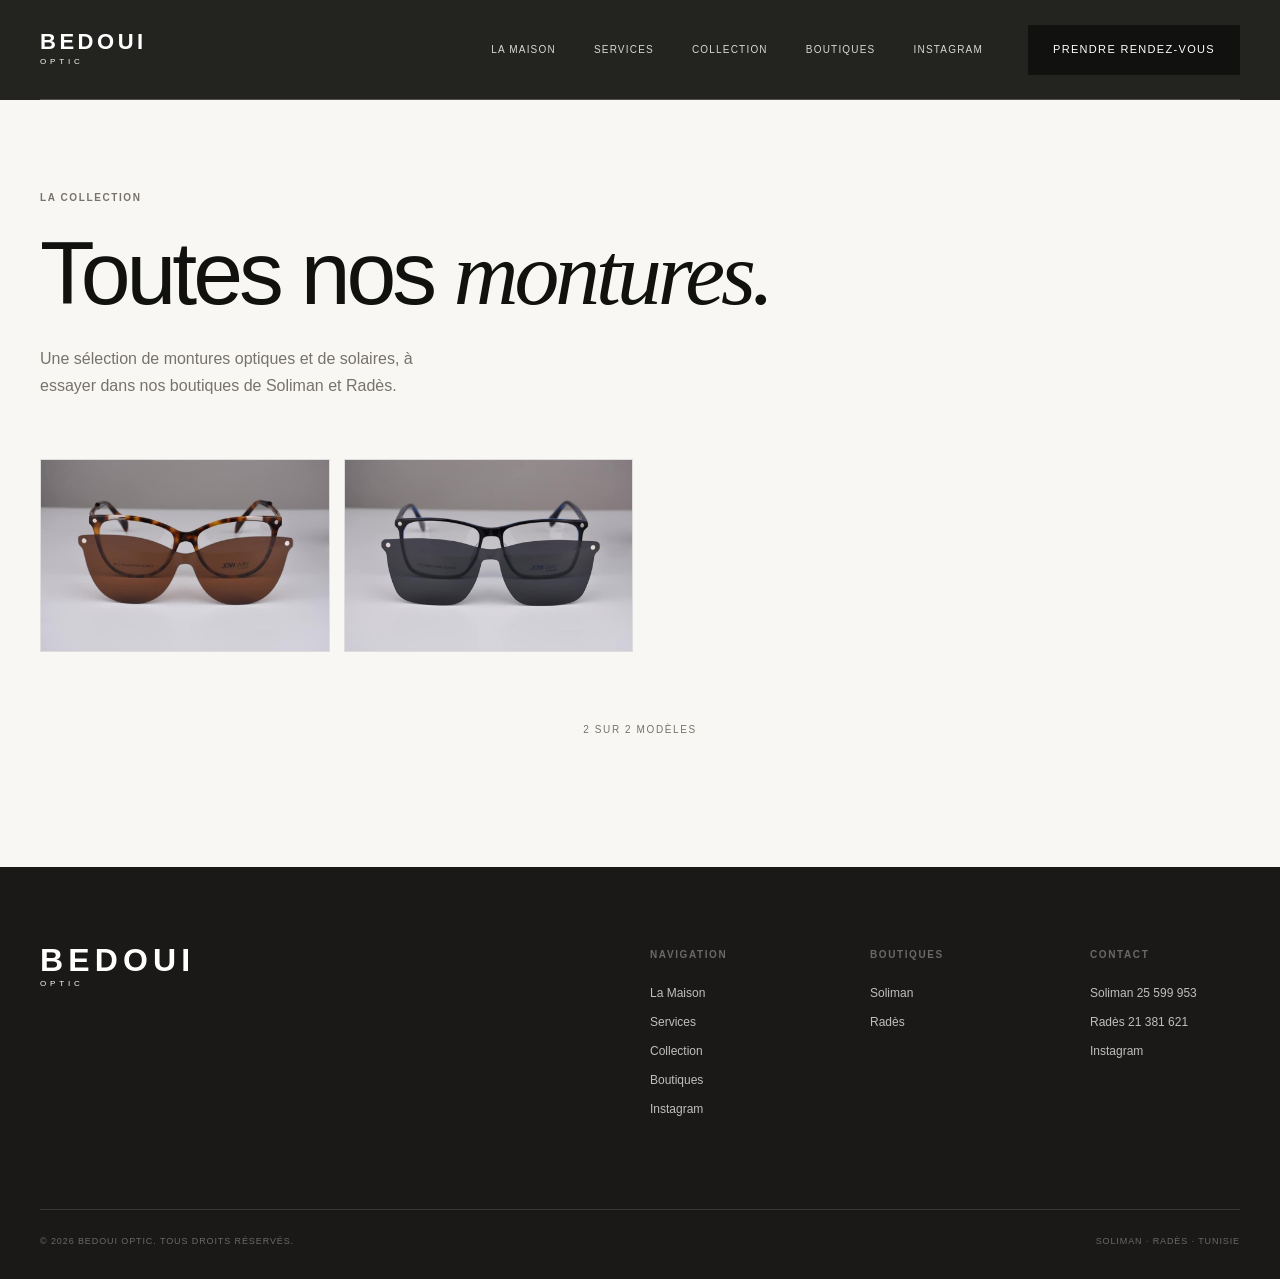
<file: collection.html>
<!DOCTYPE html>
<html lang="fr">
<head>
    <meta charset="UTF-8">
    <meta name="viewport" content="width=device-width, initial-scale=1.0">

    <title>La collection — Bedoui Optic</title>

    <meta
        name="description"
        content="La collection Bedoui Optic : montures optiques et solaires disponibles à Soliman et Radès."
    >

    <link rel="stylesheet" href="style.css">
</head>

<body>

    <!-- HEADER -->

    <header class="site-header is-scrolled">

        <div class="container header-inner">

            <a href="index.html" class="logo">
                <span class="logo-main">BEDOUI</span>
                <span class="logo-sub">OPTIC</span>
            </a>

            <nav class="main-nav" aria-label="Navigation principale">
                <a href="index.html#maison">La Maison</a>
                <a href="index.html#services">Services</a>
                <a href="collection.html">Collection</a>
                <a href="index.html#boutiques">Boutiques</a>
                <a href="index.html#instagram">Instagram</a>
            </nav>

            <div class="header-actions">
                <a href="index.html#contact" class="btn btn-dark">
                    Prendre rendez-vous
                </a>
            </div>

            <button
                class="menu-toggle"
                aria-label="Ouvrir le menu"
                type="button"
            >
                <span></span>
                <span></span>
            </button>

        </div>

    </header>


    <main>

        <!-- TITRE DE LA PAGE -->

        <section class="catalogue-intro">

            <div class="container">

                <div class="section-kicker">
                    La collection
                </div>

                <h1>
                    Toutes nos
                    <em>montures.</em>
                </h1>

                <p>
                    Une sélection de montures optiques et de solaires,
                    à essayer dans nos boutiques de Soliman et Radès.
                </p>

            </div>

        </section>


        <!-- GRILLE -->

        <section class="catalogue">

            <div class="container">

                <div class="catalogue-grid" id="catalogue-grid"></div>

                <div class="catalogue-footer">

                    <p class="catalogue-count" id="catalogue-count"></p>

                    <button
                        type="button"
                        class="btn btn-dark catalogue-more"
                        id="catalogue-more"
                    >
                        Voir plus
                    </button>

                </div>

            </div>

        </section>

    </main>


    <!-- FOOTER -->

    <footer class="site-footer">

        <div class="container">

            <div class="footer-top">

                <a href="index.html" class="footer-logo">
                    <span class="logo-main">BEDOUI</span>
                    <span class="logo-sub">OPTIC</span>
                </a>

                <div class="footer-navigation">

                    <div class="footer-column">
                        <p class="footer-title">Navigation</p>
                        <a href="index.html#maison">La Maison</a>
                        <a href="index.html#services">Services</a>
                        <a href="collection.html">Collection</a>
                        <a href="index.html#boutiques">Boutiques</a>
                        <a href="index.html#instagram">Instagram</a>
                    </div>

                    <div class="footer-column">
                        <p class="footer-title">Boutiques</p>
                        <a href="index.html#boutiques">Soliman</a>
                        <a href="index.html#boutiques">Radès</a>
                    </div>

                    <div class="footer-column">
                        <p class="footer-title">Contact</p>
                        <a href="tel:+21625599953">Soliman 25 599 953</a>
                        <a href="tel:+21621381621">Radès 21 381 621</a>
                        <a href="https://www.instagram.com/bedoui_optic/" target="_blank" rel="noopener noreferrer">
                            Instagram
                        </a>
                    </div>

                </div>

            </div>

            <div class="footer-bottom">
                <p>© 2026 Bedoui Optic. Tous droits réservés.</p>
                <p>Soliman · Radès · Tunisie</p>
            </div>

        </div>

    </footer>


    <!-- MOBILE STICKY ACTIONS -->

    <div class="mobile-actions">
        <a href="tel:+21625599953">Appeler Soliman</a>
        <a href="tel:+21621381621">Appeler Radès</a>
    </div>


    <script>

    /* Menu mobile */

    const menuToggle = document.querySelector('.menu-toggle');
    const navigation = document.querySelector('.main-nav');

    if (menuToggle && navigation) {
        menuToggle.addEventListener('click', () => {
            navigation.classList.toggle('is-open');
            menuToggle.classList.toggle('is-active');
        });
    }


    /* Catalogue : change seulement ce nombre quand tu ajoutes des photos */

    const total = 2;
    const perPage = 12;

    let shown = 0;

    const grid = document.querySelector('#catalogue-grid');
    const moreButton = document.querySelector('#catalogue-more');
    const count = document.querySelector('#catalogue-count');

    function photoPath(n) {
        return 'images/collection/' + String(n).padStart(3, '0') + '.jpg';
    }

    function showMore() {
        const end = Math.min(shown + perPage, total);

        for (let n = shown + 1; n <= end; n++) {
            const item = document.createElement('div');
            item.className = 'catalogue-item';

            const img = document.createElement('img');
            img.src = photoPath(n);
            img.alt = 'Monture Bedoui Optic, modèle ' + n;
            img.loading = 'lazy';

            item.appendChild(img);
            grid.appendChild(item);
        }

        shown = end;

        count.textContent = shown + ' sur ' + total + ' modèles';

        if (shown >= total) {
            moreButton.hidden = true;
        }
    }

    moreButton.addEventListener('click', showMore);

    showMore();

    </script>

</body>
</html>
</file>
<file: style.css>
/* =========================================================
   BEDOUI OPTIC
   Premium Optical Boutique
   ========================================================= */


/* =========================================================
   01. RESET & VARIABLES
   ========================================================= */

:root {
    --black: #11110f;
    --black-soft: #1a1917;

    --cream: #f3f0e9;
    --pearl: #f8f7f3;
    --white: #ffffff;

    --grey: #77736c;
    --grey-light: #d8d4cb;

    --tortoise: #62452f;
    --tortoise-light: #9a7551;

    --border: rgba(17, 17, 15, 0.14);

    --serif: Georgia, "Times New Roman", serif;
    --sans: Arial, Helvetica, sans-serif;

    --container: 1380px;

    --transition: 0.35s ease;
}


* {
    margin: 0;
    padding: 0;
    box-sizing: border-box;
}


html {
    scroll-behavior: smooth;
    scroll-padding-top: 100px;

}


body {
    background: var(--pearl);
    color: var(--black);
    font-family: var(--sans);
    font-size: 16px;
    line-height: 1.5;
    overflow-x: hidden;
}


img {
    display: block;
    width: 100%;
    height: 100%;
    object-fit: cover;
}


a {
    color: inherit;
    text-decoration: none;
}


button {
    font: inherit;
}


.container {
    width: min(calc(100% - 80px), var(--container));
    margin-inline: auto;
}


/* =========================================================
   02. TYPOGRAPHY
   ========================================================= */

h1,
h2,
h3 {
    font-weight: 400;
}


h1,
h2 {
    letter-spacing: -0.045em;
}


em {
    font-family: var(--serif);
    font-weight: 400;
}


.eyebrow,
.small-label,
.section-kicker,
.footer-title {
    text-transform: uppercase;
    letter-spacing: 0.16em;
    font-size: 10px;
    font-weight: 600;
}


.eyebrow {
    color: var(--grey);
}


.small-label {
    color: var(--grey);
    margin-bottom: 16px;
}


.section-kicker {
    color: var(--grey);
    margin-bottom: 28px;
}


.section {
    padding: 150px 0;
}


.text-link {
    display: inline-flex;
    align-items: center;
    gap: 12px;

    border-bottom: 1px solid var(--black);

    padding-bottom: 7px;

    font-size: 12px;
    text-transform: uppercase;
    letter-spacing: 0.12em;

    transition:
        gap var(--transition),
        opacity var(--transition);
}


.text-link span {
    font-size: 16px;
}


.text-link:hover {
    gap: 18px;
}


/* =========================================================
   03. BUTTONS
   ========================================================= */

.btn {
    display: inline-flex;
    align-items: center;
    justify-content: center;

    min-height: 50px;
    padding: 0 25px;

    font-size: 11px;
    text-transform: uppercase;
    letter-spacing: 0.12em;

    transition:
        background var(--transition),
        color var(--transition),
        transform var(--transition);
}


.btn:hover {
    transform: translateY(-2px);
}


.btn-dark {
    background: var(--black);
    color: var(--white);
}


.btn-dark:hover {
    background: var(--tortoise);
}


.btn-light {
    background: var(--cream);
    color: var(--black);
}


.btn-light:hover {
    background: var(--white);
}


/* =========================================================
   04. HEADER
   ========================================================= */

.site-header {
    position: fixed;
    top: 0;
    left: 0;
    width: 100%;
    z-index: 50;

    color: var(--white);

    transition:
        background var(--transition),
        backdrop-filter var(--transition);
}

.site-header.is-scrolled {
    background: rgba(17, 17, 15, 0.92);
    backdrop-filter: blur(8px);
}

.header-inner {
    min-height: 100px;

    display: flex;
    align-items: center;
    justify-content: space-between;

    border-bottom: 1px solid rgba(255, 255, 255, 0.22);
}


.logo {
  
    display: flex;
    flex-direction: column;

    line-height: 0.85;

    flex-shrink: 0;
}


.logo-main {
    font-size: 22px;
    font-weight: 700;
    letter-spacing: 0.16em;
}


.logo-sub {
    margin-top: 7px;

    font-size: 8px;
    letter-spacing: 0.48em;
    text-transform: uppercase;
    
}


.main-nav {
    display: flex;
    align-items: center;
    gap: 38px;

    margin-left: auto;
    margin-right: 45px;
}


.main-nav a {
    position: relative;

    font-size: 10px;
    text-transform: uppercase;
    letter-spacing: 0.12em;

    opacity: 0.82;

    transition: opacity var(--transition);
}


.main-nav a::after {
    content: "";

    position: absolute;
    left: 0;
    bottom: -7px;

    width: 0;
    height: 1px;

    background: currentColor;

    transition: width var(--transition);
}


.main-nav a:hover {
    opacity: 1;
}


.main-nav a:hover::after {
    width: 100%;
}


.header-actions {
    display: flex;
    align-items: center;
    gap: 25px;
}



.menu-toggle {
    display: none;

    width: 40px;
    height: 40px;

    border: 0;
    background: transparent;

    color: var(--white);

    cursor: pointer;
}


.menu-toggle span {
    display: block;

    width: 22px;
    height: 1px;

    margin: 6px auto;

    background: currentColor;

    transition: transform var(--transition);
}


/* =========================================================
   05. HERO
   ========================================================= */

.hero {
    position: relative;

    min-height: 850px;

    background:
        linear-gradient(
            90deg,
            rgba(10, 10, 9, 0.94) 0%,
            rgba(10, 10, 9, 0.72) 42%,
            rgba(10, 10, 9, 0.28) 100%
        ),
        url("images/mm.jpg") center / cover no-repeat;

    color: var(--white);

    display: flex;
    flex-direction: column;
    justify-content: center;
}


.hero-content {
    position: relative;

    display: grid;
    grid-template-columns: 1fr 0.8fr;
    align-items: center;

    gap: 80px;

    padding-top: 80px;
}


.hero-copy {
    max-width: 680px;
}


.hero-copy .eyebrow {
    color: rgba(255, 255, 255, 0.88);

    margin-bottom: 30px;
}


.hero h1 {
    font-size: clamp(80px, 10vw, 155px);
    line-height: 0.82;

    margin-bottom: 45px;
}


.hero h1 span {
    display: block;

    font-family: var(--serif);
    font-style: italic;
    font-weight: 400;
}


.hero-description {
    max-width: 430px;

    color: rgba(255, 255, 255, 0.72);

    font-size: 16px;
    line-height: 1.7;

    margin-bottom: 40px;
}


.hero-actions {
    display: flex;
    align-items: center;
    gap: 30px;
}


.hero .text-link {
    border-color: rgba(255, 255, 255, 0.6);
}


/* =========================================================
   06. EYE CHART
   ========================================================= */

.hero-chart {
    display: flex;
    justify-content: center;
    align-items: center;
}


.chart-frame {
    width: min(390px, 100%);

    padding: 28px 30px 25px;

    border: 1px solid rgba(255, 255, 255, 0.28);

    background: rgba(255, 255, 255, 0.045);

    backdrop-filter: blur(4px);

    transform: rotate(2deg);

    transition: transform 0.6s ease;
}


.chart-frame:hover {
    transform: rotate(0deg);
}


.chart-label {
    padding-bottom: 20px;

    border-bottom: 1px solid rgba(255, 255, 255, 0.18);

    font-size: 8px;
    letter-spacing: 0.3em;
    text-align: center;
}


.eye-chart {
    display: flex;
    flex-direction: column;
    align-items: center;

    gap: 9px;

    padding: 32px 0;
}


.chart-line {
    display: block;

    font-family: Arial, Helvetica, sans-serif;
    font-weight: 700;

    line-height: 0.8;

    letter-spacing: 0.08em;
}


.line-1 {
    font-size: 65px;
}


.line-2 {
    font-size: 43px;
}


.line-3 {
    font-size: 32px;
}


.line-4 {
    font-size: 26px;
}


.line-5 {
    font-size: 20px;
}


.line-6 {
    font-size: 18px;
}


.line-7 {
    font-size: 14px;
}


.line-8 {
    font-size: 11px;
}


.line-9 {
    font-size: 8px;
}


.chart-footer {
    display: flex;
    justify-content: space-between;

    padding-top: 18px;

    border-top: 1px solid rgba(255, 255, 255, 0.18);

    font-size: 7px;
    letter-spacing: 0.22em;
}


/* =========================================================
   07. HERO BOTTOM
   ========================================================= */

.hero-bottom {
    position: absolute;
    left: 0;
    bottom: 0;

    width: 100%;
}


.hero-marquee {
    overflow: hidden;

    padding: 20px 0 22px;

    border-top: 1px solid rgba(255, 255, 255, 0.22);

    color: rgba(255, 255, 255, 0.62);

    font-size: 9px;
    text-transform: uppercase;
    letter-spacing: 0.14em;
}


.hero-marquee-track {
    display: flex;

    width: max-content;

    animation: hero-marquee 45s linear infinite;
}


.hero-marquee-group {
    display: flex;

    flex-shrink: 0;
}


.hero-marquee-group span {
    display: flex;
    align-items: center;

    gap: 80px;

    padding-right: 80px;

    white-space: nowrap;
}


.hero-marquee-group span::after {
    content: "";

    width: 4px;
    height: 4px;

    border-radius: 50%;

    background: currentColor;
}


@keyframes hero-marquee {

    from {
        transform: translateX(0);
    }

    to {
        transform: translateX(-50%);
    }

}


@media (prefers-reduced-motion: reduce) {

    .hero-marquee-track {
        animation: none;
    }

}


/* =========================================================
   08. BRAND INTRO
   ========================================================= */

.brand-intro {
    background: var(--pearl);
}


.brand-intro-grid {
    display: grid;
    grid-template-columns: 1fr 1fr;

    gap: 100px;
}


.brand-intro-title h2 {
    max-width: 600px;

    font-size: clamp(55px, 7vw, 100px);
    line-height: 0.9;
}


.brand-intro-text {
    max-width: 520px;

    padding-top: 50px;
}


.large-text {
    font-size: 25px;
    line-height: 1.45;

    margin-bottom: 30px;
}


.brand-intro-text > p:not(.large-text) {
    color: var(--grey);

    line-height: 1.8;

    margin-bottom: 35px;
}

.maison-photo {
    margin: 100px 0 0;
}


.maison-photo img {
    display: block;

    width: 100%;
    aspect-ratio: 21 / 9;
    object-fit: cover;
    object-position: center;
}


.maison-photo figcaption {
    margin-top: 16px;

    color: var(--grey);

    font-size: 10px;
    font-weight: 600;
    text-transform: uppercase;
    letter-spacing: 0.16em;
}


.maison-facts {
    display: grid;
    grid-template-columns: repeat(3, 1fr);

    margin-top: 60px;

    border-top: 1px solid var(--border);
}


.maison-fact {
    padding: 35px 30px 0 0;
}


.maison-fact strong {
    display: block;

    margin-bottom: 14px;

    font-family: var(--serif);
    font-size: clamp(34px, 4vw, 56px);
    font-weight: 400;
    line-height: 1;
    letter-spacing: -0.03em;
}


.maison-fact span {
    color: var(--grey);

    font-size: 10px;
    font-weight: 600;
    text-transform: uppercase;
    letter-spacing: 0.16em;
}


/* =========================================================
   09. VISION STATEMENT
   ========================================================= */

.vision-statement {
    background: var(--black);
    color: var(--white);
}


.vision-background {
    position: relative;

    min-height: 650px;

    overflow: hidden;

    display: flex;
    align-items: center;
    justify-content: center;
}


.vision-chart {
    position: absolute;

    left: 50%;
    top: 50%;

    transform: translate(-50%, -50%);

    display: flex;
    align-items: center;

    font-family: Arial, Helvetica, sans-serif;

    font-size: clamp(180px, 30vw, 500px);
    font-weight: 700;

    letter-spacing: -0.08em;

    white-space: nowrap;

    color: rgba(255, 255, 255, 0.055);

    user-select: none;
}


.vision-chart span:nth-child(2) {
    transform: translateY(40px);
}


.vision-chart span:nth-child(3) {
    transform: translateY(-30px);
}


.vision-chart span:nth-child(4) {
    transform: translateY(60px);
}


.vision-overlay {
    position: absolute;
    inset: 0;

    background:
        radial-gradient(
            circle at center,
            transparent 0%,
            rgba(17, 17, 15, 0.4) 65%,
            var(--black) 100%
        );
}


.vision-content {
    position: relative;
    z-index: 2;

    max-width: 700px;

    text-align: center;
}


.vision-content .eyebrow {
    color: rgba(255, 255, 255, 0.5);

    margin-bottom: 25px;
}


.vision-content h2 {
    font-size: clamp(65px, 8vw, 120px);
    line-height: 0.88;

    margin-bottom: 35px;
}


.vision-content p:last-child {
    color: rgba(255, 255, 255, 0.6);

    font-size: 14px;
}


/* =========================================================
   10. SERVICES
   ========================================================= */

.services {
    background: var(--cream);
}


.section-header {
    display: grid;
    grid-template-columns: 1.3fr 0.7fr;

    align-items: center;

    gap: 80px;

    margin-bottom: 75px;
}


.section-header h2 {
    max-width: 750px;

    font-size: clamp(55px, 7vw, 95px);
    line-height: 0.9;
}


.section-header > p {
    max-width: 340px;

    color: var(--grey);

    line-height: 1.7;
}


.services-grid {
    display: grid;
    grid-template-columns: repeat(4, 1fr);

    border-top: 1px solid var(--border);
}


.service-card {
    position: relative;

    min-height: 370px;

    padding: 30px;

    border-right: 1px solid var(--border);

    transition:
        background var(--transition),
        color var(--transition);
}


.service-card:first-child {
    border-left: 1px solid var(--border);
}


.service-card:hover {
    background: var(--black);
    color: var(--white);
}


.service-number {
    display: block;

    color: var(--grey);

    font-size: 10px;
    letter-spacing: 0.1em;

    margin-bottom: 90px;
}


.service-card h3 {
    font-size: 32px;
    line-height: 1;

    letter-spacing: -0.03em;

    margin-bottom: 25px;
}


.service-card p {
    max-width: 240px;

    color: var(--grey);

    font-size: 13px;
    line-height: 1.7;
}


.service-card:hover p {
    color: rgba(255, 255, 255, 0.6);
}


.service-arrow {
    position: absolute;

    right: 30px;
    bottom: 28px;

    font-size: 20px;
}


/* =========================================================
   11. EDITORIAL
   ========================================================= */

.editorial {
    background: var(--pearl);
}


.editorial-grid {
    display: grid;
    grid-template-columns: 1.15fr 0.85fr;

    align-items: center;

    gap: 100px;
}


.editorial-image {
    overflow: hidden;

    aspect-ratio: 4 / 5;

    background: var(--grey-light);
}


.editorial-image img {
    transition: transform 1s cubic-bezier(0.2, 0.7, 0.2, 1);
}


.editorial-image:hover img {
    transform: scale(1.04);
}


.editorial-copy {
    max-width: 520px;
}


.editorial-number {
    display: block;

    color: var(--grey);

    font-size: 10px;

    margin-bottom: 80px;
}


.editorial-copy h2 {
    font-size: clamp(55px, 6vw, 90px);
    line-height: 0.9;

    margin-bottom: 35px;
}


.editorial-copy > p:not(.small-label) {
    color: var(--grey);

    line-height: 1.8;

    margin-bottom: 35px;
}


/* =========================================================
   11B. LA SÉLECTION
   ========================================================= */

.collection {
    background: var(--white);
}


.collection-grid {
    display: grid;
    grid-template-columns: repeat(4, 1fr);

    gap: 20px;
}


.collection-image {
    aspect-ratio: 3 / 2;

    overflow: hidden;

    background: var(--grey-light);
}


.collection-image img {
    transition: transform 0.8s cubic-bezier(0.2, 0.7, 0.2, 1);
}


.collection-image:hover img {
    transform: scale(1.04);
}


.collection-footer {
    margin-top: 55px;
}



/* =========================================================
   12. BOUTIQUES
   ========================================================= */

.boutiques {
    background: var(--cream);
}


.boutiques-grid {
    display: grid;
    grid-template-columns: 1fr 1fr;

    gap: 25px;
}


.boutique-card {
    background: var(--pearl);
}


.boutique-image {
    position: relative;

    aspect-ratio: 4 / 3;

    overflow: hidden;
}


.boutique-image img {
    transition: transform 0.8s cubic-bezier(0.2, 0.7, 0.2, 1);
}


.boutique-card:hover .boutique-image img {
    transform: scale(1.04);
}


.boutique-city {
    position: absolute;

    left: 25px;
    bottom: 25px;

    padding: 9px 14px;

    background: var(--white);

    font-family: var(--serif);
    font-size: 17px;
}


.boutique-info {
    display: grid;
    grid-template-columns: 1fr 1fr;

    gap: 40px;

    padding: 32px;
}


.boutique-info h3 {
    font-size: 42px;
    line-height: 1;
}


.boutique-details p {
    color: var(--grey);

    font-size: 13px;
    line-height: 1.7;

    margin-bottom: 25px;
}


/* =========================================================
   13. INSTAGRAM
   ========================================================= */

.instagram {
    background: var(--pearl);
}


.instagram-header {
    display: flex;
    align-items: flex-end;
    justify-content: space-between;

    margin-bottom: 55px;
}


.instagram-header h2 {
    max-width: 650px;

    font-size: clamp(55px, 7vw, 95px);
    line-height: 0.9;
}


.instagram-handle {
    display: inline-flex;
    align-items: center;
    gap: 12px;

    padding-bottom: 8px;

    border-bottom: 1px solid var(--black);

    font-size: 11px;
    text-transform: uppercase;
    letter-spacing: 0.12em;
}


.instagram-grid {
    display: grid;
    grid-template-columns: repeat(4, 1fr);

    gap: 10px;
}


.instagram-item {
    position: relative;

    aspect-ratio: 1 / 1;

    overflow: hidden;

    background: var(--grey-light);
}


.instagram-item img {
    transition:
        transform 0.8s cubic-bezier(0.2, 0.7, 0.2, 1),
        filter var(--transition);
}


.instagram-item:hover img {
    transform: scale(1.05);
    filter: brightness(0.75);
}


.instagram-icon {
    position: absolute;

    right: 18px;
    bottom: 18px;

    width: 38px;
    height: 38px;

    display: flex;
    align-items: center;
    justify-content: center;

    border-radius: 50%;

    background: var(--white);

    opacity: 0;

    transform: translateY(10px);

    transition:
        opacity var(--transition),
        transform var(--transition);
}


.instagram-item:hover .instagram-icon {
    opacity: 1;
    transform: translateY(0);
}


/* =========================================================
   14. CONTACT CTA
   ========================================================= */

.contact-cta {
    background: var(--black);
    color: var(--white);

    padding: 120px 0;
}


.contact-inner {
    display: grid;
    grid-template-columns: 1fr 0.55fr;

    gap: 100px;

    align-items: center;
}


.contact-copy {
    max-width: 750px;
}


.contact-copy .eyebrow {
    color: rgba(255, 255, 255, 0.45);

    margin-bottom: 25px;
}


.contact-copy h2 {
    font-size: clamp(65px, 8vw, 120px);
    line-height: 0.87;

    margin-bottom: 35px;
}


.contact-copy > p:last-child {
    max-width: 430px;

    color: rgba(255, 255, 255, 0.6);

    line-height: 1.7;
}


.contact-actions {
    display: flex;
    flex-direction: column;
    align-items: flex-start;

    gap: 35px;
}


.phone-block {
    width: 100%;

    display: flex;
    flex-direction: column;

    gap: 18px;
}


.phone-title {
    color: rgba(255, 255, 255, 0.45);

    font-size: 9px;
    text-transform: uppercase;
    letter-spacing: 0.15em;
}


.phone-line {
    display: flex;
    align-items: baseline;

    gap: 18px;

    padding-bottom: 14px;

    border-bottom: 1px solid rgba(255, 255, 255, 0.14);
}


.phone-line small {
    width: 70px;

    color: rgba(255, 255, 255, 0.45);

    font-size: 10px;
    text-transform: uppercase;
    letter-spacing: 0.12em;
}


.phone-line strong {
    font-family: var(--serif);

    font-size: 25px;
    font-weight: 400;

    transition: color var(--transition);
}


.phone-line:hover strong {
    color: var(--tortoise-light);
}


 .rdv-card {
    width: 100%;

    display: flex;
    flex-direction: column;

    gap: 30px;

    padding: 40px 36px;

    background: rgba(255, 255, 255, 0.04);
    border: 1px solid rgba(255, 255, 255, 0.14);
}


.rdv-kicker {
    color: var(--tortoise-light);

    font-size: 10px;
    font-weight: 600;
    text-transform: uppercase;
    letter-spacing: 0.16em;
}


.rdv-head h3 {
    margin: 14px 0 12px;

    font-size: 36px;
    line-height: 1;
    letter-spacing: -0.03em;
}


.rdv-head > p:last-child {
    color: rgba(255, 255, 255, 0.55);

    font-size: 13px;
    line-height: 1.6;
}


.rdv-group {
    border: 0;
}


.rdv-group legend,
.rdv-field > span {
    display: block;

    padding: 0;
    margin-bottom: 12px;

    color: rgba(255, 255, 255, 0.45);

    font-size: 9px;
    text-transform: uppercase;
    letter-spacing: 0.15em;
}


.rdv-choice,
.rdv-pill {
    position: relative;
    cursor: pointer;
}


.rdv-choice input,
.rdv-pill input {
    position: absolute;
    opacity: 0;
    pointer-events: none;
}


.rdv-choices {
    display: grid;
    grid-template-columns: 1fr 1fr;

    gap: 10px;
}


.rdv-choice-box {
    display: flex;
    flex-direction: column;

    gap: 5px;

    padding: 16px 18px;

    border: 1px solid rgba(255, 255, 255, 0.18);

    transition:
        border-color var(--transition),
        background var(--transition);
}


.rdv-choice-box strong {
    font-family: var(--serif);
    font-size: 21px;
    font-weight: 400;
}


.rdv-choice-box small {
    color: rgba(255, 255, 255, 0.45);

    font-size: 10px;
    text-transform: uppercase;
    letter-spacing: 0.1em;
}


.rdv-choice:hover .rdv-choice-box {
    border-color: rgba(255, 255, 255, 0.4);
}


.rdv-choice input:checked + .rdv-choice-box {
    border-color: var(--tortoise-light);
    background: rgba(154, 117, 81, 0.16);
}


.rdv-pills {
    display: flex;
    flex-wrap: wrap;

    gap: 8px;
}


.rdv-pill span {
    display: block;

    padding: 10px 15px;

    border: 1px solid rgba(255, 255, 255, 0.18);

    color: rgba(255, 255, 255, 0.7);

    font-size: 11px;
    letter-spacing: 0.06em;

    transition:
        background var(--transition),
        color var(--transition),
        border-color var(--transition);
}


.rdv-pill:hover span {
    border-color: rgba(255, 255, 255, 0.4);
}


.rdv-pill input:checked + span {
    background: var(--white);
    border-color: var(--white);
    color: var(--black);
}


.rdv-choice input:focus-visible + .rdv-choice-box,
.rdv-pill input:focus-visible + span {
    outline: 1px solid var(--white);
    outline-offset: 3px;
}


.rdv-fields {
    display: flex;
    flex-direction: column;

    gap: 22px;
}


.rdv-field {
    display: block;
}


.rdv-field input {
    width: 100%;

    padding: 10px 0;

    background: transparent;
    border: 0;
    border-bottom: 1px solid rgba(255, 255, 255, 0.3);
    border-radius: 0;
    outline: none;

    color: var(--white);

    font: inherit;
    font-size: 16px;

    transition: border-color var(--transition);
}


.rdv-field input::placeholder {
    color: rgba(255, 255, 255, 0.3);
}


.rdv-field input:focus {
    border-bottom-color: var(--tortoise-light);
}


.rdv-submit {
    width: 100%;
    min-height: 56px;

    gap: 12px;

    border: 0;
    cursor: pointer;
}


.rdv-note {
    color: rgba(255, 255, 255, 0.4);

    font-size: 11px;
    line-height: 1.6;
}

/* =========================================================
   15. FOOTER
   ========================================================= */

.site-footer {
    background: var(--black-soft);
    color: var(--white);

    padding: 80px 0 30px;
}


.footer-top {
    display: flex;
    justify-content: space-between;

    padding-bottom: 80px;
}


.footer-logo {
    display: flex;
    flex-direction: column;

    align-self: flex-start;

    line-height: 0.85;
}


.footer-logo .logo-main {
    font-size: 32px;
}


.footer-navigation {
    display: grid;
    grid-template-columns: repeat(3, 150px);

    gap: 70px;
}


.footer-column {
    display: flex;
    flex-direction: column;
    align-items: flex-start;
}


.footer-title {
    color: rgba(255, 255, 255, 0.35);

    margin-bottom: 22px;
}


.footer-column a {
    color: rgba(255, 255, 255, 0.72);

    font-size: 12px;

    margin-bottom: 11px;

    transition: color var(--transition);
}


.footer-column a:hover {
    color: var(--white);
}


.footer-bottom {
    display: flex;
    justify-content: space-between;

    padding-top: 25px;

    border-top: 1px solid rgba(255, 255, 255, 0.12);

    color: rgba(255, 255, 255, 0.35);

    font-size: 9px;
    text-transform: uppercase;
    letter-spacing: 0.1em;
}


/* =========================================================
   16. MOBILE ACTION BAR
   ========================================================= */

.mobile-actions {
    display: none;
}


/* =========================================================
   17. TABLET
   ========================================================= */

@media (max-width: 1100px) {

    .container {
        width: min(calc(100% - 50px), var(--container));
    }


    .main-nav {
        gap: 22px;
        margin-right: 25px;
    }




    .hero-content {
        grid-template-columns: 1fr 0.7fr;
        gap: 40px;
    }


    .hero h1 {
        font-size: clamp(75px, 10vw, 120px);
    }


    .services-grid {
        grid-template-columns: repeat(2, 1fr);
    }


    .service-card:nth-child(2) {
        border-right: 0;
    }


    .service-card:nth-child(3),
    .service-card:nth-child(4) {
        border-top: 1px solid var(--border);
    }


    .editorial-grid {
        gap: 60px;
    }

    .collection-grid {
        grid-template-columns: repeat(2, 1fr);
    }


    .contact-inner {
        gap: 60px;
    }

}


/* =========================================================
   18. MOBILE
   ========================================================= */

@media (max-width: 768px) {

    body {
        padding-bottom: 65px;
    }


    .container {
        width: calc(100% - 36px);
    }


    .section {
        padding: 95px 0;
    }


    /* HEADER */

    .site-header {
        position: fixed;
    }


    .header-inner {
        min-height: 80px;
    }


    .main-nav {
        position: absolute;

        top: 80px;
        left: 0;

        width: 100%;

        display: flex;
        flex-direction: column;
        align-items: flex-start;

        gap: 0;

        margin: 0;
        padding: 0 18px;

        background: var(--black);

        max-height: 0;
        overflow: hidden;

        transition: max-height 0.4s ease;
    }


    .main-nav.is-open {
        max-height: 420px;

        padding-top: 15px;
        padding-bottom: 20px;
    }


    .main-nav a {
        width: 100%;

        padding: 16px 0;

        border-bottom: 1px solid rgba(255, 255, 255, 0.1);

        font-size: 11px;
    }


    .main-nav a::after {
        display: none;
    }


    .header-actions {
        display: none;
    }


    .menu-toggle {
        display: block;
    }


    .menu-toggle.is-active span:first-child {
        transform: translateY(3.5px) rotate(45deg);
    }


    .menu-toggle.is-active span:last-child {
        transform: translateY(-3.5px) rotate(-45deg);
    }


    /* HERO */

    .hero {
        min-height: 900px;

        background:
            linear-gradient(
                180deg,
                rgba(10, 10, 9, 0.7) 0%,
                rgba(10, 10, 9, 0.38) 38%,
                rgba(10, 10, 9, 0.55) 62%,
                rgba(10, 10, 9, 0.9) 100%
            ),
            url("images/hero3.jpg") center 100% / auto 100% no-repeat;    }

    .hero-content {
        grid-template-columns: 1fr;

        gap: 60px;

        padding-top: 100px;
        padding-bottom: 100px;
    }


    .hero-copy {
        max-width: 100%;
    }


    .hero h1 {
        font-size: clamp(68px, 20vw, 110px);

        margin-bottom: 30px;
    }


    .hero-description {
        font-size: 14px;

        max-width: 330px;

        margin-bottom: 30px;
    }


    .hero-actions {
        flex-wrap: wrap;

        gap: 22px;
    }


    .hero-chart {
        justify-content: flex-start;
    }


    .chart-frame {
        width: 285px;

        padding: 22px;
    }


    .eye-chart {
        gap: 7px;

        padding: 24px 0;
    }


     .line-1 {
        font-size: 48px;
    }


    .line-2 {
        font-size: 34px;
    }


    .line-3 {
        font-size: 25px;
    }


    .line-4 {
        font-size: 21px;
    }


    .line-5 {
        font-size: 17px;
    }


    .line-6 {
        font-size: 14px;
    }


    .line-7 {
        font-size: 12px;
    }


    .line-8 {
        font-size: 10px;
    }


    .line-9 {
        font-size: 8px;
    }

    .hero-bottom-inner {
        gap: 20px;

        overflow: hidden;

        white-space: nowrap;

        justify-content: flex-start;
    }


    .hero-bottom-inner span {
        flex-shrink: 0;
    }


    /* BRAND */

    .brand-intro-grid {
        grid-template-columns: 1fr;

        gap: 35px;
    }


    .brand-intro-title h2 {
        font-size: clamp(55px, 16vw, 85px);
    }


    .brand-intro-text {
        padding-top: 0;
    }


    .large-text {
        font-size: 20px;
    }

    .maison-facts {
        grid-template-columns: 1fr;

        margin-top: 60px;
    }


    .maison-fact {
        padding: 24px 0;

        border-bottom: 1px solid var(--border);
    }


    /* VISION */

    .vision-background {
        min-height: 520px;
    }


    .vision-chart {
        font-size: 43vw;
    }


    .vision-content {
        width: calc(100% - 36px);
    }


    .vision-content h2 {
        font-size: clamp(60px, 17vw, 90px);
    }


    /* SECTION HEADER */

    .section-header {
        grid-template-columns: 1fr;

        gap: 25px;

        margin-bottom: 50px;
    }


    .section-header h2 {
        font-size: clamp(55px, 15vw, 80px);
    }


    /* SERVICES */

    .services-grid {
        grid-template-columns: 1fr;
    }


    .service-card,
    .service-card:first-child,
    .service-card:nth-child(2),
    .service-card:nth-child(3),
    .service-card:nth-child(4) {
        min-height: 210px;

        border-left: 1px solid var(--border);
        border-right: 1px solid var(--border);
        border-bottom: 1px solid var(--border);
        border-top: 0;
    }


    .service-card:first-child {
        border-top: 1px solid var(--border);
    }


    .service-number {
        margin-bottom: 35px;
    }


    /* EDITORIAL */

    .editorial-grid {
        grid-template-columns: 1fr;

        gap: 50px;
    }


    .editorial-image {
        aspect-ratio: 4 / 5;
    }


    .editorial-number {
        display: none;
    }


    .editorial-copy h2 {
        font-size: clamp(55px, 15vw, 80px);
    }


        /* LA SÉLECTION */

    .collection-grid {
        display: flex;

        gap: 12px;

        margin-right: -18px;
        padding-right: 18px;

        overflow-x: auto;
        scroll-snap-type: x mandatory;
    }


    .collection-image {
        flex: 0 0 82%;

        scroll-snap-align: start;
    }


    .collection-footer {
        margin-top: 40px;
    }



    /* BOUTIQUES */

    .boutiques-grid {
        grid-template-columns: 1fr;
    }


    .boutique-info {
        grid-template-columns: 1fr;

        gap: 25px;
    }


    .boutique-info h3 {
        font-size: 38px;
    }


    /* INSTAGRAM */

    .instagram-header {
        flex-direction: column;
        align-items: flex-start;

        gap: 30px;

        margin-bottom: 40px;
    }


    .instagram-header h2 {
        font-size: clamp(55px, 15vw, 80px);
    }


    .instagram-grid {
        grid-template-columns: repeat(2, 1fr);

        gap: 6px;
    }


    .instagram-icon {
        width: 32px;
        height: 32px;

        opacity: 1;

        transform: none;

        right: 10px;
        bottom: 10px;
    }


    /* CONTACT */

    .contact-cta {
        padding: 95px 0;
    }


    .contact-inner {
        grid-template-columns: 1fr;

        gap: 50px;
    }


    .contact-copy h2 {
        font-size: clamp(62px, 17vw, 95px);
    }

   .rdv-card {
    padding: 30px 22px;
    }


.rdv-head h3 {
    font-size: 32px;
              }

    /* FOOTER */

    .footer-top {
        flex-direction: column;

        gap: 70px;

        padding-bottom: 60px;
    }


    .footer-navigation {
        grid-template-columns: repeat(2, 1fr);

        gap: 50px 30px;
    }


    .footer-bottom {
        flex-direction: column;

        gap: 12px;
    }


    /* MOBILE ACTIONS */

    .mobile-actions {
        position: fixed;

        display: grid;
        grid-template-columns: 1fr 1fr;

        left: 0;
        bottom: 0;

        width: 100%;

        z-index: 100;

        background: var(--black);

        border-top: 1px solid rgba(255, 255, 255, 0.15);
    }


    .mobile-actions a {
        min-height: 62px;

        display: flex;
        align-items: center;
        justify-content: center;

        color: var(--white);

        font-size: 10px;
        text-transform: uppercase;
        letter-spacing: 0.13em;
    }


    .mobile-actions a:first-child {
        background: var(--tortoise);
    }


    .mobile-actions a + a {
        border-left: 1px solid rgba(255, 255, 255, 0.15);
    }

}


/* =========================================================
   19. SMALL PHONES
   ========================================================= */

@media (max-width: 420px) {

    .container {
        width: calc(100% - 28px);
    }


    .hero {
        min-height: 850px;
    }


    .hero h1 {
        font-size: 65px;
    }


    .hero-chart {
        margin-top: 10px;
    }


    .chart-frame {
        width: 250px;
    }


    .hero-bottom {
        display: none;
    }


    .section {
        padding: 80px 0;
    }


    .brand-intro-title h2,
    .section-header h2,
    .instagram-header h2 {
        font-size: 53px;
    }


    .footer-navigation {
        grid-template-columns: 1fr 1fr;
    }


    .footer-logo .logo-main {
        font-size: 27px;
    }

}

/* =========================================================
   20. ACCESSIBILITY / REDUCED MOTION
   ========================================================= */

@media (prefers-reduced-motion: reduce) {

    html {
        scroll-behavior: auto;
    }


    *,
    *::before,
    *::after {
        transition-duration: 0.01ms !important;
        animation-duration: 0.01ms !important;
        animation-iteration-count: 1 !important;
    }

}


/* =========================================================
   21. CATALOGUE PAGE
   ========================================================= */

.catalogue-intro {
    padding: 190px 0 60px;

    background: var(--pearl);
}


.catalogue-intro h1 {
    max-width: 800px;

    font-size: clamp(55px, 7vw, 95px);
    line-height: 0.9;
    letter-spacing: -0.045em;

    margin-bottom: 30px;
}


.catalogue-intro p:last-child {
    max-width: 430px;

    color: var(--grey);

    line-height: 1.7;
}


.catalogue {
    padding: 0 0 130px;

    background: var(--pearl);
}


.catalogue-grid {
    display: grid;
    grid-template-columns: repeat(auto-fill, minmax(240px, 1fr));

    gap: 14px;
}


.catalogue-item {
    aspect-ratio: 3 / 2;

    overflow: hidden;

    background: var(--white);
    border: 1px solid var(--border);
}


.catalogue-item img {
    transition: transform 0.8s cubic-bezier(0.2, 0.7, 0.2, 1);
}


.catalogue-item:hover img {
    transform: scale(1.04);
}


.catalogue-footer {
    display: flex;
    flex-direction: column;
    align-items: center;

    gap: 22px;

    margin-top: 70px;
}


.catalogue-count {
    color: var(--grey);

    font-size: 10px;
    text-transform: uppercase;
    letter-spacing: 0.16em;
}


.catalogue-more {
    border: 0;
    cursor: pointer;
}


.catalogue-more[hidden] {
    display: none;
}


@media (max-width: 768px) {

    .catalogue-intro {
        padding: 140px 0 45px;
    }


    .catalogue-intro h1 {
        font-size: clamp(55px, 15vw, 80px);
    }


    .catalogue {
        padding-bottom: 95px;
    }


    .catalogue-grid {
        grid-template-columns: repeat(auto-fill, minmax(150px, 1fr));

        gap: 8px;
    }

}
</file>
